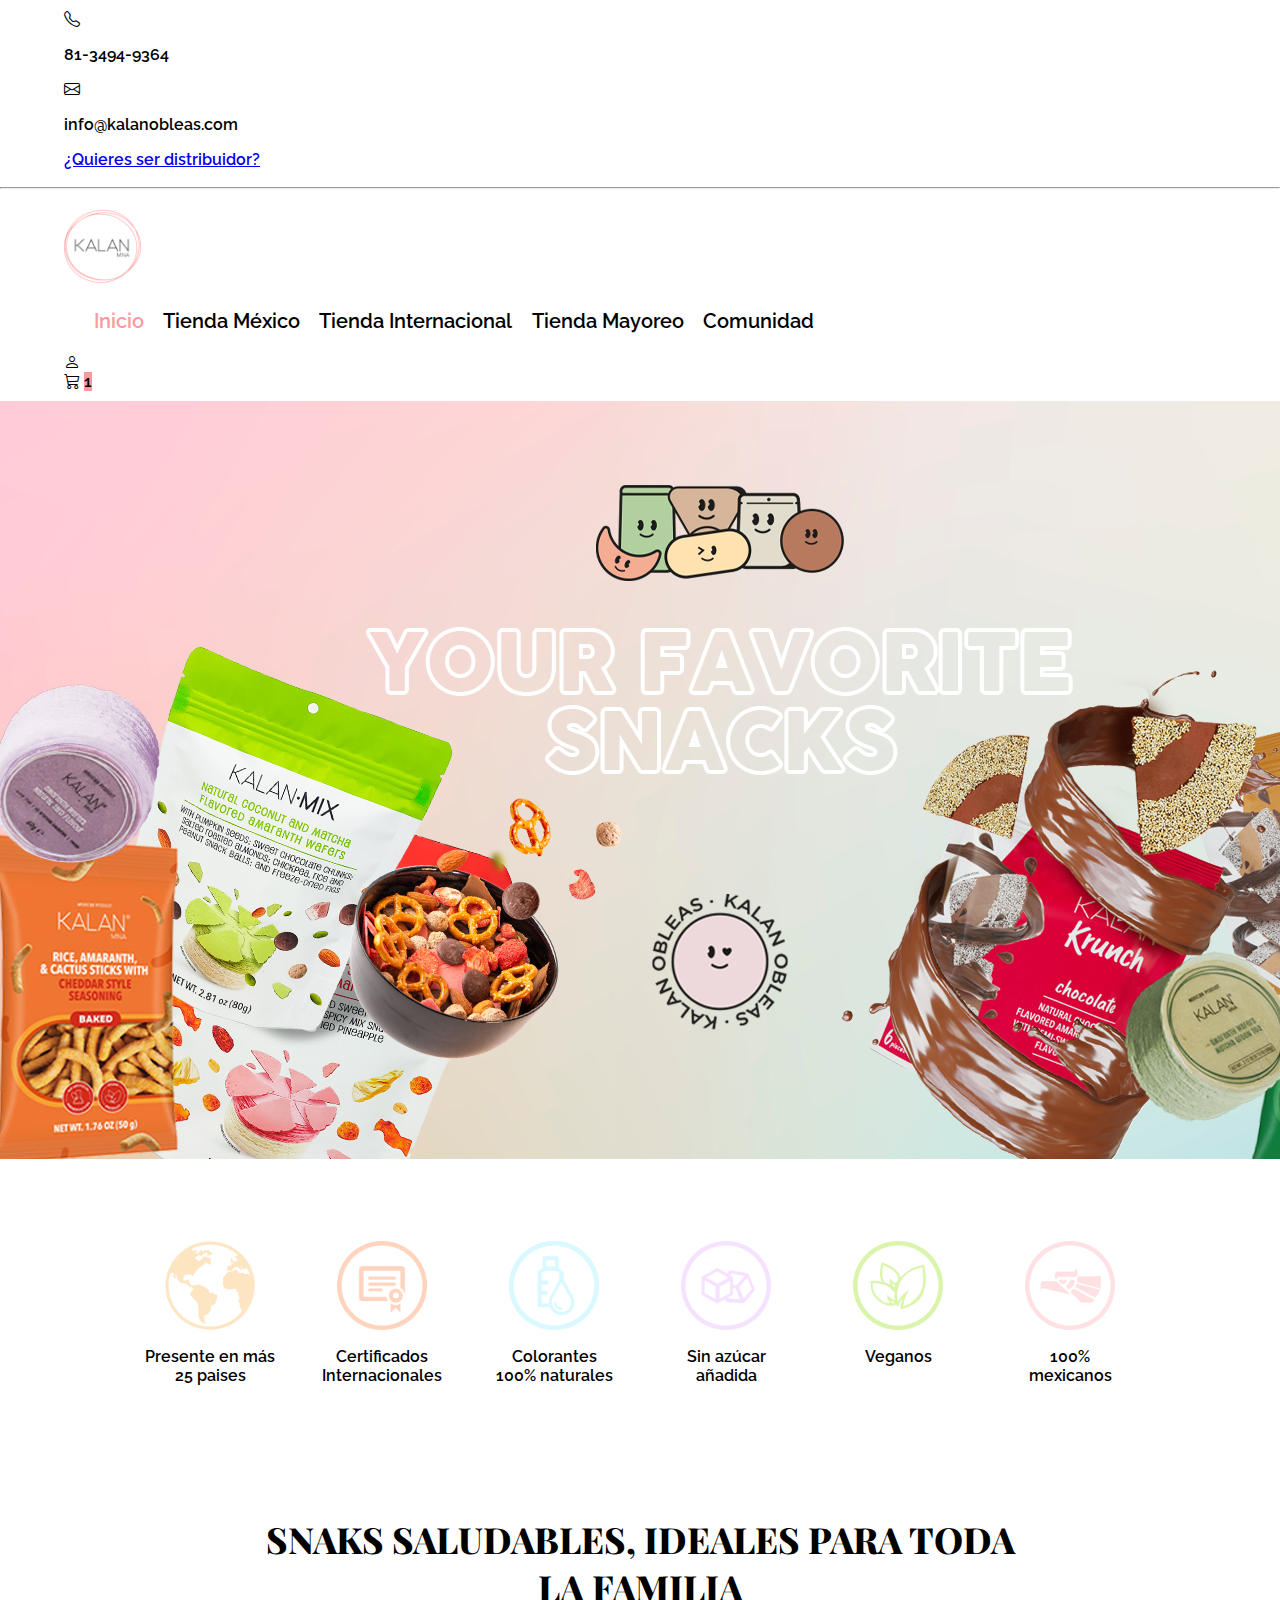
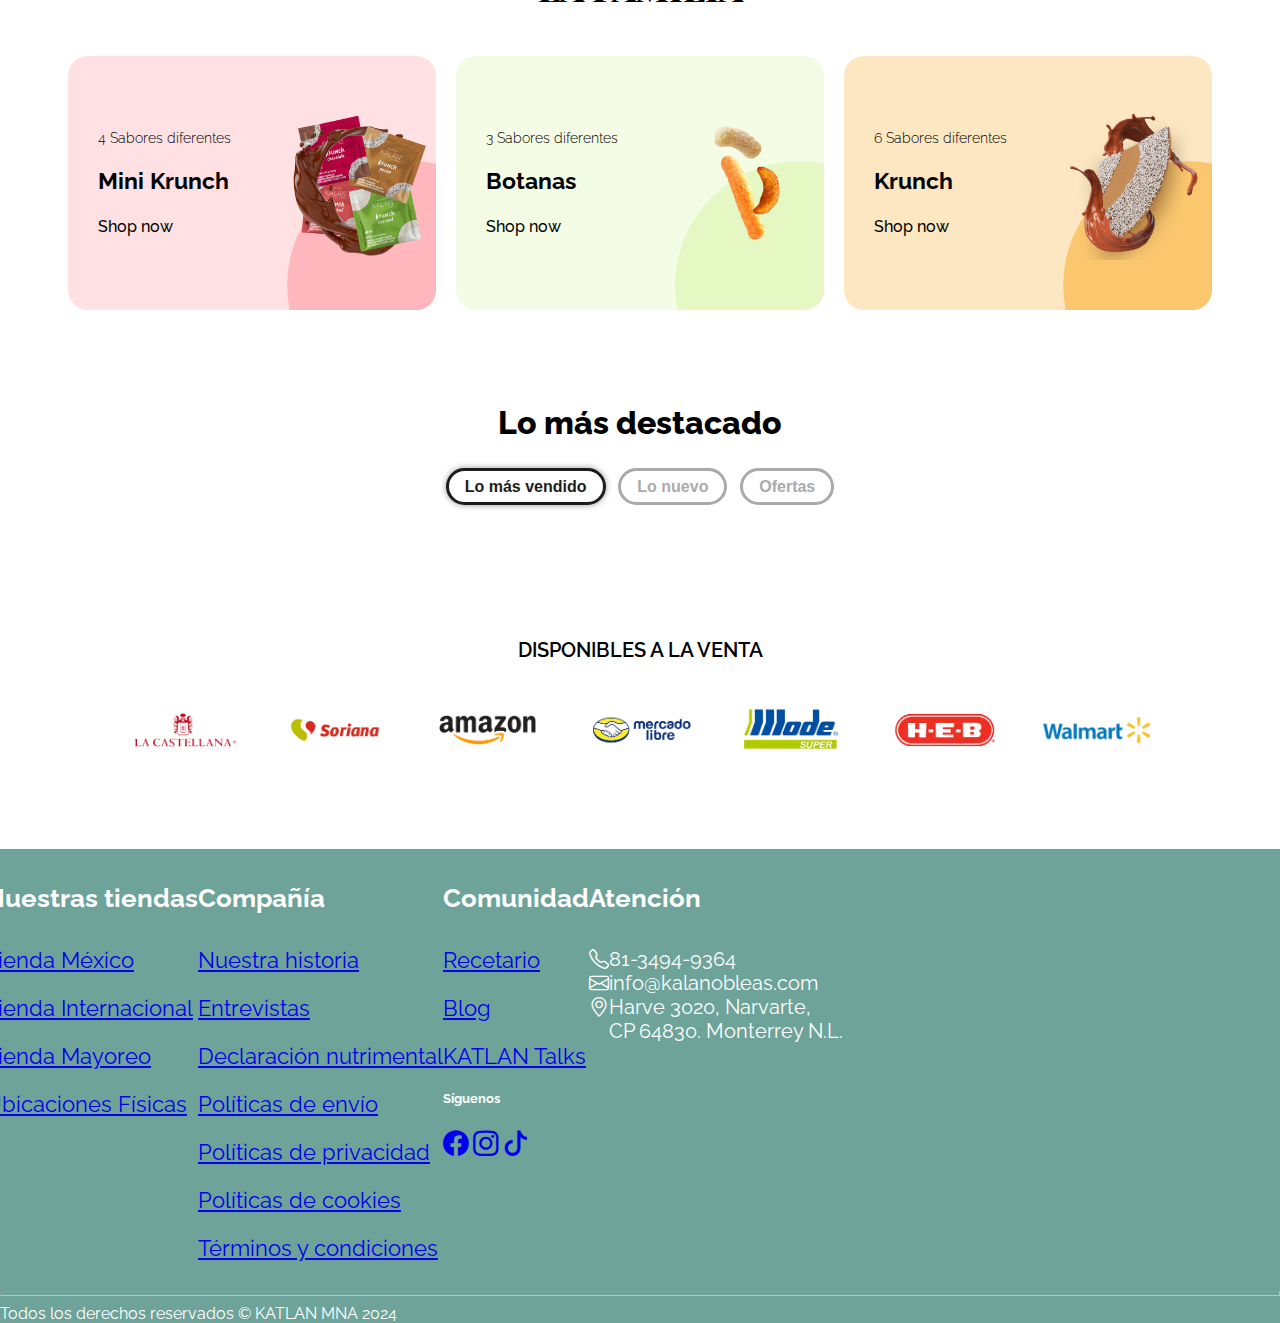
<file: index.html>
<!DOCTYPE html>
<html lang="en">

<!-- ==================== HEAD SECTION ==================== -->
<head>
    <meta charset="UTF-8">
    <meta name="viewport" content="width=device-width, initial-scale=1.0">
    <title>Kalan Obleas</title>

    <!-- ==================== CSS LINKS ==================== -->
    <link href="https://cdn.jsdelivr.net/npm/bootstrap@5.3.5/dist/css/bootstrap.min.css" rel="stylesheet" integrity="sha384-SgOJa3DmI69IUzQ2PVdRZhwQ+dy64/BUtbMJw1MZ8t5HZApcHrRKUc4W0kG879m7" crossorigin="anonymous">
    <link rel="stylesheet" href="https://cdn.jsdelivr.net/npm/bootstrap-icons@1.11.3/font/bootstrap-icons.min.css">
    <link rel="stylesheet" href="styles/style.css">
    <link rel="stylesheet" href="styles/responsive.css">
    <link rel="stylesheet" href="styles/magic-style.css">
    <link rel="stylesheet" href="styles/categories.css">
    <link rel="stylesheet" href="styles/destacados.css">
    <link rel="stylesheet" href="styles/fonts.css">
</head>

<!-- ==================== BODY SECTION ==================== -->
<body>
    <!-- ==================== HEADER PLACEHOLDER ==================== -->
    <div id="header"></div>

    <!-- ==================== MAIN CONTENT ==================== -->
    <main>
        <!-- ==================== HERO BANNER ==================== -->
        <section class="hero">
            <div class="container-fluid p-0 comp-v">
                <img class="img-fluid w-100" src="assets/Kalan - Banner - Internacional.jpg" alt="Banner Kalan">
            </div>
            <div class="container-fluid p-0  comp-v2">
                <img class="img-fluid w-100" src="assets/Banner-home-mobile.jpg" alt="Banner Kalan">
            </div>
        </section>

        <!-- ==================== HIGHLIGHTS SECTION ==================== -->
        <section id="highlights">
            <div class="cualid">
                <ul class="cual-list">
                    <li class="cual-item">
                        <img src="assets/img_cualidades/planeta.png" alt="planeta">
                        <p>Presente en más<br>25 paises</p>
                    </li>
                    <li class="cual-item">
                        <img src="assets/img_cualidades/certificado.png" alt="certificado">
                        <p>Certificados<br>Internacionales</p>
                    </li>
                    <li class="cual-item">
                        <img src="assets/img_cualidades/natural.png" alt="natural">
                        <p>Colorantes<br>100% naturales</p>
                    </li>
                    <li class="cual-item">
                        <img src="assets/img_cualidades/azucar.png" alt="azucar">
                        <p>Sin azúcar<br>añadida</p>
                    </li>
                    <li class="cual-item comp-v">
                        <img src="assets/img_cualidades/vegano.png" alt="vegano">
                        <p>Veganos</p>
                    </li>
                    <li class="cual-item comp-v">
                        <img src="assets/img_cualidades/mexicano.png" alt="mexicano">
                        <p>100%<br>mexicanos</p>
                    </li>
                </ul>
            </div>
        </section>

        <!-- ==================== CATEGORIES SECTION ==================== -->
        <section id="categorias"></section>

        <!-- ==================== FEATURED SECTION ==================== -->
        <section id="destacados"></section>

        <!-- ==================== STORES SECTION ==================== -->
        <section id="tiendas">
            <div class="tiendas-p">
                <p>DISPONIBLES A LA VENTA</p>
                <ul class="store-list">
                    <li class="store-item">
                        <img src="assets/store-icons/la-castellana.png" alt="la castellana">
                    </li>
                    <li class="store-item">
                        <img src="assets/store-icons/soriana.png" alt="soriana">
                    </li>
                    <li class="store-item">
                        <img src="assets/store-icons/amazon.png" alt="amazon">
                    </li>
                    <li class="store-item">
                        <img src="assets/store-icons/mercado-libre.png" alt="mercado libre">
                    </li>
                    <li class="store-item">
                        <img src="assets/store-icons/mode-super.png" alt="mode super">
                    </li>
                    <li class="store-item">
                        <img src="assets/store-icons/heb.png" alt="heb">
                    </li>
                    <li class="store-item">
                        <img src="assets/store-icons/walmart.png" alt="walmart">
                    </li>
                </ul>
            </div>
        </section>
    </main>

    <!-- ==================== FOOTER PLACEHOLDER ==================== -->
    <div id="footer"></div>

    <!-- ==================== MAGIC NAVIGATION ==================== -->
    <div id="magic-nav" class="comp-v2"></div>

    <!-- ==================== SCRIPTS ==================== -->
    <script src="https://cdn.jsdelivr.net/npm/bootstrap@5.3.5/dist/js/bootstrap.bundle.min.js" integrity="sha384-k6d4wzSIapyDyv1kpU366/PK5hCdSbCRGRCMv+eplOQJWyd1fbcAu9OCUj5zNLiq" crossorigin="anonymous"></script>
    <script src="scripts/main.js"></script>    
    <script src="scripts/magic-interaction.js"></script>    
</body>
</html>
</file>
<file: styles/style.css>
/* ==================== ESTILOS GENERALES ==================== */
html,
body {
    margin: 0;
    padding: 0;
    box-sizing: border-box;
    /* overflow-x: hidden; */
}

body {
    font-family: 'Raleway', sans-serif;
}

span.icoplum {
    background-color: #F89A9E;
}

.active {
    color: #F89A9E !important;
}

.comp-v2 {
    display: none !important;
}

/* ==================== ESTILOS HEADER/NAV ==================== */
.nav {
    display: flex;
}

.nav-list {
    list-style-type: none;
    display: flex;
    gap: clamp(15px, 1.5vw, 20px);
}

.nav-list li.nav-item a {
    text-decoration: none;
    color: black;
}

.p-note-header,
.p-nav-header {
    padding: 0.8% 5%;
    font-weight: 600;
    align-items: center;
}

/* Dropdown Styles (exactamente como los tenías) */
.dropdown-menu {
    border-radius: 0 !important;
    border: 0;
    width: 220px;
    opacity: 0;
    transform: translateY(-10px);
    transition: all 0.25s ease;
    position: absolute;
    top: 100%;
    left: 0;
    visibility: hidden;
    pointer-events: none;
}

.dropdown-menu.show {
    opacity: 1;
    transform: translateY(0);
    visibility: visible;
    pointer-events: auto;
    transition: all 0.25s ease;
}

.dropdown-menu .dropdown-item:hover {
    background-color: #F89A9E30;
}

.dropdown-menu .dropdown-item:active,
.dropdown-menu .dropdown-item:focus {
    background-color: #F89A9E;
    color: white;
}

.dropdown-toggle::after {
    display: none;
}

/* ==================== ESTILOS FOOTER ==================== */
.bg-footer {
    background-color: #6EA399;
    color: white;
}

footer {
    margin: 0;
    padding: 0;
}

footer .container {
    padding-left: 0;
    padding-right: 0;
}

footer .row {
    margin-left: 0;
    margin-right: 0;
}

footer .col-md-3 {
    padding-left: 0;
    padding-right: 0;
}

.footer-contact {
    display: flex;
    text-align: left;
}

.nav-contact {
    display: flex;
    text-align: left;
    gap: clamp(10px, 3vw, 15px);
}

/* ==================== UTILIDADES ==================== */
.flex-mod {
    display: flex;
    flex-wrap: wrap;
    margin-left: -15px;
    margin-right: -15px;
}

.w-ctrl-logo {
    height: clamp(60px, 6vw, 100px);
    width: auto;
}

.nav-overlay {
    padding-left: clamp(25px, 2.5vw, 30px);
}

ul.nav-list.m-auto {
    padding: 0;
}

.div-copy-inline {
    display: inline;
}

/* ==================== TIPOGRAFÍA RESPONSIVA ==================== */
/* (Tus valores clamp exactamente como los tenías) */
.fs-v5 {
    font-size: clamp(16px, 2vw, 22px);
}

.fs-nav {
    font-size: clamp(16px, calc(2vw - 5px), 20px);
}

.fs-h4 {
    font-size: clamp(18px, 2vw, 28px);
}

.fs-vi3 {
    font-size: clamp(22px, 2vw, 30px);
}

.fs-vi5,
.fs-v6 {
    font-size: clamp(18px, 2vw, 20px);
}

/* ==================== COMPONENTES ==================== */
.gad-flex {
    margin-left: auto;
    display: inline-flex;
    align-items: center;
    gap: clamp(2px, 1.6vw, 16px);
}

.u-burble {
    background-color: #F89A9E70;
    border-radius: 100%;
    width: 45px;
    height: 45px;
    display: flex;
    justify-content: center;
    align-items: center;
}

.ico-v {
    font-size: clamp(3px, 0.8vw, 20px);
}

.grad-flex {
    border: 0;
    background: transparent;
    padding: 0;
    display: flex;
    align-items: center;
    margin: 0;
}

.btn-r {
    margin-left: auto;
    display: flex;
}

/* ==================== SECCIONES ==================== */
section#highlights,
section#categorias,
section#destacados,
section#tiendas {
    margin: 0 clamp(100px, calc(10vw - 4px), 160px);
}

/* =================== Estilos de la sección HINGLIGTH ====================== */
.cualid {
    height: auto;
    margin: clamp(55px, calc(5vw - 2px), 80px) 0;
    display: flex;
    justify-content: center;
    align-items: center;
}

.cualid ul {
    height: auto;
    width: 100%;
    padding: 0;
    display: flex;
    flex-wrap: wrap;
    justify-content: space-evenly;
    align-items: flex-start;
}

.cualid ul li {
    list-style: none;
    flex: 1;
    margin: 0;
    padding: 0;
    display: flex;
    flex-direction: column;
    justify-content: center;
    align-items: center;
}

.cualid ul li img {
    width: clamp(80px, 7vw, 120px);
    height: clamp(80px, 7vw, 120px);
    transition: 0.5s;
}

.cualid ul li p {
    font-size: 16px;
    font-weight: 600;
    margin-top: 1.8vh;
    text-align: center;
    display: flex;
    justify-content: center;
    align-items: center;
    transition: 0.5s;
}

/* =================== Estilos de la sección TIENDAS PARTICIPANTES ====================== */
.tiendas-p {
    height: auto;
    margin: clamp(55px, calc(5vw - 2px), 80px) 0;
    display: flex;
    justify-content: center;
    align-items: center;
    flex-direction: column;
}

.tiendas-p p {
    font-size: clamp(15px, calc(2vw - 6px), 28px);
    font-weight: 600;
    margin: 0;
    padding: 0;
}

.tiendas-p ul {
    height: 100%;
    margin-top: 3vh;
    padding: 0;
    gap: clamp(40px, calc(3vw + 1px), 50px);
    display: flex;
    flex-wrap: wrap;
    justify-content: center;
    align-items: center;
}

.tiendas-p ul li {
    list-style: none;
    width: clamp(100px, calc(8vw + 10px), 160px);
    margin: 0;
    padding: 0;
    display: flex;
    justify-content: center;
    align-items: center;
}

.tiendas-p ul li img {
    width: 100%;
    margin: 0;
    padding: 0;
    transition: all 0.5s;
}
</file>
<file: styles/responsive.css>
@media screen and (max-width: 980px) {
    /* ============ DEBUG (comentado) ============ */
    /* * {
        outline: 2px solid red;
    } */

    /* ============ MÁRGENES Y DISPLAY ============ */
    section#tiendas {
        margin: 0 clamp(8px, calc(3vw - 2px), 25px);
    }
    .div-copy-inline {
        display: block;
    }

    /* ============ COMPONENTES VERSIÓN MÓVIL ============ */
    .comp-v {
        display: none !important;
    }
    .comp-v2 {
        display: flex !important;
    }

    /* ============ HEADER ============ */
    .p-nav-header {
        padding: 15px 40px;
        background-color: white;
        box-shadow: 0 10px 20px rgba(0, 0, 0, 0.2);
        z-index: 10;
        position: relative;
    }

    /* ============ NAVEGACIÓN MÓVIL ============ */
    .nav {
        opacity: 0;
        visibility: hidden;
        background-color: white;
        display: flex;
        flex-direction: column;
        position: fixed;
        top: 0;
        left: 0;
        bottom: 0;
        right: 0;
        padding: clamp(25px, 9vw, 45px);
        margin: 0;
        z-index: 100;
    }
    .nav.visible {
        opacity: 1;
        visibility: visible;
    }

    /* ============ MENÚ Y DROPDOWNS ============ */
    .nav-overlay {
        padding: 0;
        margin-top: clamp(40px, calc(12vw + 3px), 60px);
    }
    .nav-list {
        flex-direction: column;
        padding: 0;
        margin: 0;
        align-items: start;
        font-size: clamp(20px, 6.5vw, 32px);
        gap: 0;
    }
    .dropdown-menu .dropdown-item {
        font-size: clamp(20px, 6.5vw, 32px);
    }
    .dropdown-menu {
        display: none !important;
        position: static !important;
        transform: none !important;
        opacity: 1 !important;
        visibility: visible !important;
        pointer-events: auto !important;
        box-shadow: none;
        width: 100%;
    }
    .dropdown-menu.show {
        display: block !important;
    }

    /* ============ BOTONES ============ */
    button.btn-close-menu {
        background: none;
        border: none;
        height: clamp(30px, calc(11vw - 3px), 50px);
        width: clamp(30px, calc(11vw - 3px), 50px);
        border-radius: 50%;
        font-size: clamp(14px, calc(6vw - 5px), 24px);
        font-weight: 600;
    }
    button.btn-lan {
        background: none;
        border: none;
        height: clamp(30px, calc(11vw - 3px), 50px);
        width: clamp(40px, calc(13vw - 3px), 60px);
        border-radius: 8px;
        font-size: clamp(14px, calc(6vw - 5px), 24px);
        font-weight: 600;
        display: flex;
        justify-content: center;
        align-items: center;
    }
    button.btn-lan:active {
        background: #5c5c5c20;
    }

    /* ============ CONTACTO ============ */
    .contac-d {
        position: fixed;
        bottom: 0;
        left: 50%;
        transform: translateX(-50%);
        display: flex;
        flex-direction: column;
        align-items: center;
        justify-content: center;
        padding: 10px 0;
        z-index: 999;
        width: 100%;
    }
    .contac-list {
        list-style-type: none;
        padding: 0;
        display: flex;
        gap: 15px;
        margin-bottom: 38px;
    }
    li.contac-item {
        background: #F89A9E70;
        border-radius: 50%;
        height: clamp(27px, calc(10vw + 1px), 60px);
        width: clamp(27px, calc(10vw + 1px), 60px);
        display: flex;
        justify-content: center;
        align-items: center;
    }
    li.contac-item a i.contac-i {
        color: black;
        font-size: clamp(13px, 4vw, 20px);
    }
    .menu-ico-w {
        width: clamp(35px, calc(11vw - 3px), 60px);
        height: clamp(35px, calc(11vw - 3px), 60px);
    }
    .contac-fb {
        width: clamp(15px, calc(8vw - 6px), 30px);
        height: clamp(15px, calc(8vw - 6px), 30px);
    }
    li.contac-item:hover {
        background: #F89A9E;
    }

    /* ============ ACCESO ============ */
    .access-btn {
        text-decoration: none;
        color: black;
        display: flex;
        flex-direction: row;
        align-items: center;
    }
    .nav-contact a.access-btn,
    .p-contac-txt{
        font-size: clamp(13px, 4.1vw, 20px);
        font-weight: 700;
    }
    .nav-contact a.access-btn div {
        width: clamp(30px, calc(11vw - 3px), 50px);
        height: clamp(30px, calc(11vw - 3px), 50px);
        background: #F89A9E70;
        border-radius: 50%;
        display: flex;
        justify-content: center;
        align-items: center;
        margin-right: clamp(13px, 4.1vw, 20px);
    }
    .nav-contact a.access-btn div i {
        font-size: clamp(19px, calc(7vw - 3px), 30px);
    }
    .nav-contact a.access-btn:hover {
        background: #4e4e4e20;
        border-radius: 5%;
    }

    /* ============ BOTÓN REGISTRO ============ */
    button.rgtr-btn {
        background: none;
        border: 3px solid #F89A9E;
        border-radius: 3px;
        font-size: clamp(15px, 5vw, 30px);
        color: #F89A9E;
        font-weight: 500;
        align-items: center;
        justify-content: center;
        margin-top: clamp(35px, calc(8vw - 8px), 60px);
    }

    /* ============ FOOTER ============ */
    footer {
        padding: 10px;
    }
    footer .container {
        width: 100%;
        padding-left: 10px;
        padding-right: 10px;
    }
    footer .row {
        flex-direction: column;
        align-items: center;
    }
    footer .col-md-3 {
        width: 100%;
        padding: 10px;
    }
    .footer-contact {
        justify-content: center;
    }
    .footer-contact i {
        margin-right: 0;
        margin-bottom: 5px;
    }
    .flex-mod {
        display: flex;
        flex-direction: column;
        align-items: center;
        justify-content: center;
        gap: 2rem;
        text-align: center;
    }

    /* ============ CUALIDADES ============ */
    .cualid {
        margin: clamp(55px, calc(5vw - 2px), 80px) 0;
    }
    .cualid ul {
        justify-content: space-between;
    }
    .cualid ul li img {
        width: clamp(50px, calc(17vw - 2px), 80px);
        height: clamp(50px, calc(17vw - 2px), 80px);
    }
    .cualid ul li p {
        font-size: 12px;
    }

    /* ============ TIENDAS ============ */
    .tiendas-p {
        margin: clamp(55px, calc(5vw - 2px), 80px) 0;
    }
    .tiendas-p p {
        font-size: clamp(12px, calc(5vw - 1px), 22px);
    }

    /* ============ NAVEGACIÓN MÓVIL ALTERNATIVA ============ */
    #nav {
        position: fixed;
        top: 0;
        right: 0;
        width: 100%;
        height: 100vh;
        background: white;
        transform: translateX(100%);
        transition: transform 0.3s ease, opacity 0.3s ease;
        opacity: 0;
        z-index: 9999;
        display: flex;
        flex-direction: column;
    }
    #nav.visible {
        transform: translateX(0);
        opacity: 1;
    }
}
</file>
<file: styles/magic-style.css>
/* ==================== ESTILOS DEL MAGIC NAVEGATION ==================== */
/* Contenedor principal del magic nav */
#magic-nav {
    position: fixed;
    z-index: 100; /* Menor prioridad que el footer */
}

/* ==================== ESTILOS DEL FOOTER ==================== */
/* Asegura que el footer tenga mayor prioridad que el magic nav */
#footer {
    position: relative;
    z-index: 999; /* Mayor que el magic nav */
}

/* ==================== CLASE DE UTILIDAD ==================== */
/* Clase para ocultar elementos con transición */
.hidden {
    display: none !important;
    transition: 5s;
}

/* ==================== CONTENEDOR MAGIC ==================== */
/* Estilos base del contenedor magic */
.magic {
    position: fixed;
    bottom: 0;
    left: 0;
    width: 100%;
    height: 60px;
    background-image: url('../assets/svg/magic980.svg');
    background-repeat: no-repeat;
    background-size: auto 100%;
    background-position: center;
    display: flex;
    justify-content: center;
    align-items: center;
    z-index: 999;
}

/* ==================== LISTA DE ÍCONOS ==================== */
/* Estilos para la lista de elementos del magic nav */
.magic ul {
    display: flex;
    justify-content: center;
    width: 300px;
    height: 100%;
    margin: 0;
    padding: 0;
}

/* ==================== ELEMENTOS DE LA LISTA ==================== */
/* Estilos para cada ítem de la lista */
.magic ul li {
    position: relative;
    list-style: none;
    width: 60px;
    height: 60px;
    display: flex;
    justify-content: center;
    align-items: center;
    overflow: visible;
}

/* ==================== EFECTO DE BLOQUE ==================== */
/* Efecto visual que aparece al interactuar */
.magic ul li div.block-efect {
    position: absolute;
    bottom: 0;
    left: 0;
    width: 100%;
    height: 100%;
    background: white;
    z-index: 0;
    transition: height 0.2s;
}

/* ==================== ENLACES ==================== */
/* Estilos para los elementos clickeables */
.magic ul li a {
    position: relative;
    display: flex;
    justify-content: center;
    align-items: center;
    text-align: center;
    z-index: 1;
}

/* ==================== ÍCONOS ==================== */
/* Estilos para los iconos del magic nav */
.magic ul li a .m-ico-l {
    position: relative;
    display: block;
    padding: 0;
    margin: 0;
    font-size: 25px;
    text-align: center;
    transition: 0.5s;
    color: black;
}

/* ==================== ESTADO ACTIVO ==================== */
/* Estilos cuando un elemento está activo */
.magic ul li.active-s a .m-ico-l {
    color: #ffffff;
    transform: translateY(-35px);
}

/* ==================== INDICADOR ACTIVO ==================== */
/* Círculo que marca el elemento activo */
.indicador {
    position: absolute;
    top: -50%;
    width: 50px;
    height: 50px;
    border-radius: 50%;
    background: #F89A9E;
    transition: 0.5s;
}

/* Posicionamiento del indicador para cada elemento */
.magic ul li:nth-child(1).active-s~.indicador {
    transform: translateX(calc(-60px * 2));
}
.magic ul li:nth-child(2).active-s~.indicador {
    transform: translateX(calc(-60px * 1));
}
.magic ul li:nth-child(3).active-s~.indicador {
    transform: translateX(calc(60px * 0));
}
.magic ul li:nth-child(4).active-s~.indicador {
    transform: translateX(calc(60px * 1));
}
.magic ul li:nth-child(5).active-s~.indicador {
    transform: translateX(calc(60px * 2));
}

/* ==================== EFECTO AL ACTIVAR ==================== */
/* Animación del bloque al activar un elemento */
.magic ul li.active-s div.block-efect {
    height: 0;
}

/* ==================== BADGE NUMÉRICO ==================== */
/* Estilos para el indicador numérico */
span.icoplum-mnav {
    width: 15px;
    height: 15px;
    border-radius: 50%;
    background: #F89A9E;
    color: #000000;
    font-size: 12px;
    font-weight: 600;
    padding: 0;
    display: inline-flex;
    justify-content: center;
    align-items: center;
    line-height: 1;
    box-sizing: border-box;
    text-align: center;
    top: 7px;
    transition: 0.5s;
}

/* Estado activo del badge */
.magic ul li.active-s a span span.icoplum-mnav {
    background: #000000;
    color: #ffffff;
}

/* ==================== VERSIÓN PARA MÓVILES PEQUEÑOS ==================== */
@media screen and (max-width: 360px) {
    /* Ajustes específicos para pantallas muy pequeñas */
    .magic {
        background-image: url('../assets/svg/magic360.svg');
    }

    .magic ul {
        width: 175px;
    }

    .magic ul li {
        width: 35px;
    }

    .magic ul li a .m-ico-l {
        font-size: 15px;
    }

    .indicador {
        top: -30%;
        width: 30px;
        height: 30px;
    }

    /* Recalcula posiciones para pantallas pequeñas */
    .magic ul li:nth-child(1).active-s~.indicador {
        transform: translateX(calc(-35px * 2));
    }
    .magic ul li:nth-child(2).active-s~.indicador {
        transform: translateX(calc(-35px * 1));
    }
    .magic ul li:nth-child(3).active-s~.indicador {
        transform: translateX(calc(35px * 0));
    }
    .magic ul li:nth-child(4).active-s~.indicador {
        transform: translateX(calc(35px * 1));
    }
    .magic ul li:nth-child(5).active-s~.indicador {
        transform: translateX(calc(35px * 2));
    }
}
</file>
<file: styles/categories.css>
/* ==================== CONTENEDOR PRINCIPAL ==================== */
/* Estilos base para la sección de categorías */
.cate-s {
    margin: clamp(55px, calc(5vw - 2px), 80px) 0;
    display: flex;
    justify-content: center;
    align-items: center;
    flex-direction: column;
}

/* ==================== TÍTULO DE CATEGORÍAS ==================== */
/* Estilo para el título principal de la sección */
.cate-s p.title-cate {
    width: 768px;
    font-family: 'PlayfairDisplay', serif;
    font-size: 36px;
    font-weight: 800;
    margin-bottom: 5vh;
    text-align: center;
}

/* ==================== LISTA DE CATEGORÍAS ==================== */
/* Contenedor de la lista de categorías */
.cate-s ul {
    /* background-color: blue; */ /* Debug visual */
    padding: 0;
    margin: 0;
    display: flex;
    justify-content: center;
    align-items: center;
}

/* ==================== ITEMS DE CATEGORÍA ==================== */
/* Estilos para cada elemento de categoría */
.cate-s ul li {
    /* background-color: #ffe6b3; */ /* Debug visual */
    list-style: none;
    padding: 20px;
    margin: 0 10px;
    width: clamp(260px, calc(25vw + 8px), 368px);
    height: clamp(190px, calc(16vw + 10px), 240px);
    display: flex;
    justify-content: flex-start;
    align-items: center;
    position: relative;
    border-radius: 20px;
    overflow: hidden;
}

/* ==================== CONTENEDOR DE TEXTO ==================== */
/* Estilos para el bloque de texto dentro de cada categoría */
.cate-s ul li div.cate-ctext {
    /* background: palevioletred; */ /* Debug visual */
    position: relative;
    z-index: 2;
    padding-left: 10px;
}

/* ==================== SUBTÍTULO ==================== */
/* Estilo para el texto secundario */
.cate-s ul li div p.sub {
    /* background-color: rgb(140, 204, 121); */ /* Debug visual */
    margin: 0;
    padding: 0;
    font-size: clamp(12px, calc(1vw + 1px), 15px);
    font-weight: 300;
    color: black;
    text-align: left;
}

/* ==================== TÍTULO PRINCIPAL ==================== */
/* Estilo para el texto principal del item */
.cate-s ul li div p.p-text {
    /* background-color: rgb(58, 202, 14); */ /* Debug visual */
    font-size: clamp(19px, calc(2vw - 3px), 25px);
    font-weight: 700;
    color: black;
    text-align: left;
}

/* ==================== ENLACE ==================== */
/* Estilos para los links de categoría */
.cate-s ul li div a {
    /* background-color: rgb(58, 202, 14); */ /* Debug visual */
    text-decoration: none;
    font-size: clamp(14px, calc(1.5vw - 3px), 18px);
    font-weight: 500;
    color: black;
    text-align: left;
}

/* ==================== EFECTO DE FLECHA ==================== */
/* Animación para el icono de flecha en hover */
.cate-s ul li div a span.a-decora-cate {
    /* background-color: rgb(58, 202, 14); */ /* Debug visual */
    display: inline-block;
    opacity: 0;
    transform: translateX(0);
    transition: opacity 0.3s ease, transform 0.3s ease;
    font-weight: 700;
}

.cate-s ul li div a:hover span.a-decora-cate {
    opacity: 1;
    transform: translateX(5px);
}

/* ==================== CÍRCULO DECORATIVO ==================== */
/* Elemento circular de fondo */
.cate-s ul li div.cate-circle {
    /* background-color: #f8c471; */ /* Debug visual */
    position: absolute;
    bottom: 0;
    right: 0;
    width: clamp(190px, calc(20vw - 8px), 280px);
    height: clamp(190px, calc(20vw - 8px), 280px);
    border-radius: 50%;
    transform: translate(40%, 40%);
    z-index: 1;
}

/* ==================== IMAGEN DE CATEGORÍA ==================== */
/* Estilos para las imágenes de cada categoría */
.cate-s ul li img {
    position: absolute;
    right: 0;
    width: clamp(118px, 12vw, 172px);
    height: clamp(118px, 12vw, 172px);
    object-fit: contain;
    z-index: 2;
}

/* ==================== COLORES DE FONDO ==================== */
/* Asignación de colores para cada categoría */
.item-1 {
    background: #ffe1e4;
}

.item-2 {
    background: #f4fce6;
}

.item-3 {
    background: #fde7c2;
}

/* ==================== COLORES DE CÍRCULOS ==================== */
/* Asignación de colores para los círculos decorativos */
.cir-1 {
    background: #ffb6bd;
}

.cir-2 {
    background: #e5f7c3;
}

.cir-3 {
    background: #fac66e;
}

/* ==================== VERSIÓN MÓVIL ==================== */
@media screen and (max-width: 980px) {
    /* Lista de categorías en móvil (scroll horizontal) */
    .cate-s ul.cate-list {
        display: flex;
        width: clamp(200px, 82vw, 500px);
        height: clamp(131px, calc(55vw + 2px), 326px);
        overflow-x: auto;
        overflow-y: hidden;
        justify-content: flex-start;
        align-items: stretch;
        scroll-snap-type: x mandatory;
        scroll-behavior: smooth;
        -webkit-overflow-scrolling: touch;
        padding: 0 !important;
        margin: 0 !important;
        list-style: none;
        gap: 1px;
    }

    /* Items de categoría en móvil */
    .cate-s ul.cate-list li.cate-item {
        width: clamp(200px, 82vw, 500px);
        height: clamp(131px, calc(55vw + 2px), 326px);
        flex-shrink: 0;
        scroll-snap-align: start;
        padding: 0 !important;
        margin: 0 !important;
    }

    /* Paginación (puntos indicadores) */
    .cate-pagination {
        margin-top: 1rem;
        text-align: center;
    }

    .cate-pagination .dot {
        display: inline-block;
        width: 14px;
        height: 14px;
        margin: 0 1vw;
        background-color: #ccc;
        border-radius: 50%;
        cursor: pointer;
    }

    .cate-pagination .dot.active-car {
        background-color: #F89A9E;
    }

    /* Ajustes responsivos para textos e imágenes */
    .cate-s p.title-cate {
        width: clamp(200px, 82vw, 700px);
        font-size: clamp(18px, calc(7vw + 1px), 28px);
    }
    .cate-s ul li div.cate-circle {
        width: clamp(150px, 65vw, 380px);
        height: clamp(150px, 65vw, 380px);
    }
    .cate-s ul li img {
        width: clamp(100px, 39vw, 295px);
        height: clamp(100px, 39vw, 295px);
    }
    .cate-s ul li div p.sub {
        font-size: clamp(9px, 3.6vw, 19px);
    }
    .cate-s ul li div p.p-text {
        font-size: clamp(14px, 5.4vw, 28px);
    }
    .cate-s ul li div a {
        font-size: clamp(10px, 4vw, 21px);
    }
    .cate-s ul li div.cate-ctext {
        left: 4%;
    }
}
</file>
<file: styles/destacados.css>
/* ==================== DEBUG VISUAL ==================== */
/* Herramienta para ver bordes de elementos durante desarrollo */
/* .articulos *{
    outline: 2px solid rgb(170, 59, 59);
} */

/* ==================== CONTENEDOR PRINCIPAL ==================== */
/* Estilos base para la sección de artículos */
.articulos {
    margin: clamp(55px, calc(5vw - 2px), 80px) 0;
    padding: 0;
    width: 100%;
    display: flex;
    flex-direction: column;
    justify-content: center;
    align-items: center;
}

/* ==================== TÍTULO DE SECCIÓN ==================== */
/* Estilos para el título principal */
.articulos p.arti-title{
    font-size: 32px;
    font-weight: 800;
    text-align: center;
    margin-bottom: 3vh;
}

/* ==================== CONTENEDOR DE BOTONES ==================== */
/* Estilos para el grupo de botones de filtrado/colección */
.articulos div.colec-btn{
    margin: 0;
    padding: 0;
    height: auto;
    width: 100%;
    display: flex;
    justify-content: center;
    align-items: center;
    gap: 1vw;
}

/* ==================== BOTONES DE FILTRADO ==================== */
/* Estilos base para los botones de opciones */
.articulos div.colec-btn button {
    background-color: #ffffff;
    border: 3px solid #aaaaaa;
    color: #aaaaaa;
    font-size: 16px;
    font-weight: 600;
    border-radius: 20px;
    padding: 0.4em 1em;
    width: fit-content;
    transition: 0.5s;
}

/* Efecto hover para botones */
.articulos div.colec-btn button:hover {
    border: 3px solid #8a8a8a;
    color: #8a8a8a;
    box-shadow: 0 0 5px 0 #00000067;
}

/* Estilo para botón seleccionado */
.articulos div.colec-btn button.selected-op {
    border-color: #1d1d1d;
    color: #1d1d1d;
    font-weight: 700;
    box-shadow: 0 0 6px 0 #00000067;
}

/* ==================== GRID DE PRODUCTOS ==================== */
/* Contenedor grid para los artículos */
.articulos div.grid-arti {
    display: grid;
    grid-template-columns: repeat(4, 300px);
    justify-content: center;
    margin: 4vh 0;
}

/* ==================== ITEMS DE PRODUCTO ==================== */
/* Estilos para cada card de producto */
.articulos div.grid-arti div.producto-item {
    width: 278px;
    height: 328px;
    display: flex;
    flex-direction: column;
    justify-content: center;
    align-items: center;
    margin: 16px;
}

/* Imagen del producto */
.articulos div.grid-arti div.producto-item img {
    width: 172px;
    height: 186px;
}

/* Nombre del producto */
.articulos div.grid-arti div.producto-item p.p-name {
    text-align: center;
    font-size: 16px;
    font-weight: 600;
    margin: 4px 0;
}

/* Contenedor precio/peso */
.articulos div.grid-arti div.producto-item div {
    width: 230px;
    height: fit-content;
    margin: 3px 0;
    display: flex;
    justify-content: space-between; 
}

/* Texto de precio */
.articulos div.grid-arti div.producto-item div p.p-price {
    font-size: 16px;    
    font-weight: 800;
    left: 0;
}

/* Texto de peso/gramaje */
.articulos div.grid-arti div.producto-item div p.p-grams {
    font-size: 14px;
    font-weight: 600;
    color: #00000050;
    right: 0;
}

/* ==================== BOTÓN DE COMPRA ==================== */
/* Estilos para el botón "Agregar al carrito" */
.articulos div.grid-arti div.producto-item button {
    width: 230px;
    height: 32px;
    background-color: #1d1d1d;
    border-radius: 5px;
    color: #ffffff;
    font-size: 16px;
    font-weight: 400;
    transition: 0.3s;
}

/* Efecto hover para botón */
.articulos div.grid-arti div.producto-item button:hover {
    background-color: #ffffff;
    border: 3px solid #1d1d1d;
    color: #1d1d1d;
}

/* Efecto active (al hacer clic) */
.articulos div.grid-arti div.producto-item button:active {
    background-color: #F89A9E;
    border: 3px solid #1d1d1d;
    color: #1d1d1d
}

/* ==================== MEDIA QUERIES ==================== */
/* Ajustes para pantallas medianas (1230px) */
@media screen and (max-width: 1230px) {
    .articulos div.grid-arti {
        grid-template-columns: repeat(3, 300px);
    }
}

/* Ajustes para tablets (930px) */
@media screen and (max-width: 930px) {
    .articulos div.grid-arti {
        grid-template-columns: repeat(2, 300px);
    }
}

/* Ajustes para móviles (600px) */
@media screen and (max-width: 600px) {
    .articulos div.colec-btn button {
        border: 2px solid #aaaaaa;
    }
    .articulos div.colec-btn button.selected-op {
        border: 2px solid #1d1d1d;
        box-shadow: 0 0 4px 0 #00000067;
    }
    .articulos div.grid-arti {
        grid-template-columns: repeat(1, 300px);
    }
    .articulos p.arti-title{
        font-size: 26px;
        width: 322px;
    }
    .articulos div.colec-btn {
        width: 330px;
    }
    .articulos div.colec-btn button {
        font-size: 14px;
    }
}
</file>
<file: styles/fonts.css>
@font-face {
    font-family: 'Raleway';
    src: url('fonts/Raleway-VariableFont_wght.ttf') format('truetype');
    font-weight: 100 900;
    font-style: normal;
}

@font-face {
    font-family: 'Raleway';
    src: url('fonts/Raleway-Italic-VariableFont_wght.ttf') format('truetype');
    font-weight: 100 900;
    font-style: italic;
}
@font-face {
    font-family: 'PlayfairDisplay';
    src: url('fonts/PlayfairDisplay-VariableFont_wght.ttf') format('truetype');
    font-weight: 100 900;
    font-style: normal;
}

@font-face {
    font-family: 'PlayfairDisplay';
    src: url('fonts/PlayfairDisplay-Italic-VariableFont_wght.ttf') format('truetype');
    font-weight: 100 900;
    font-style: italic;
}
</file>
